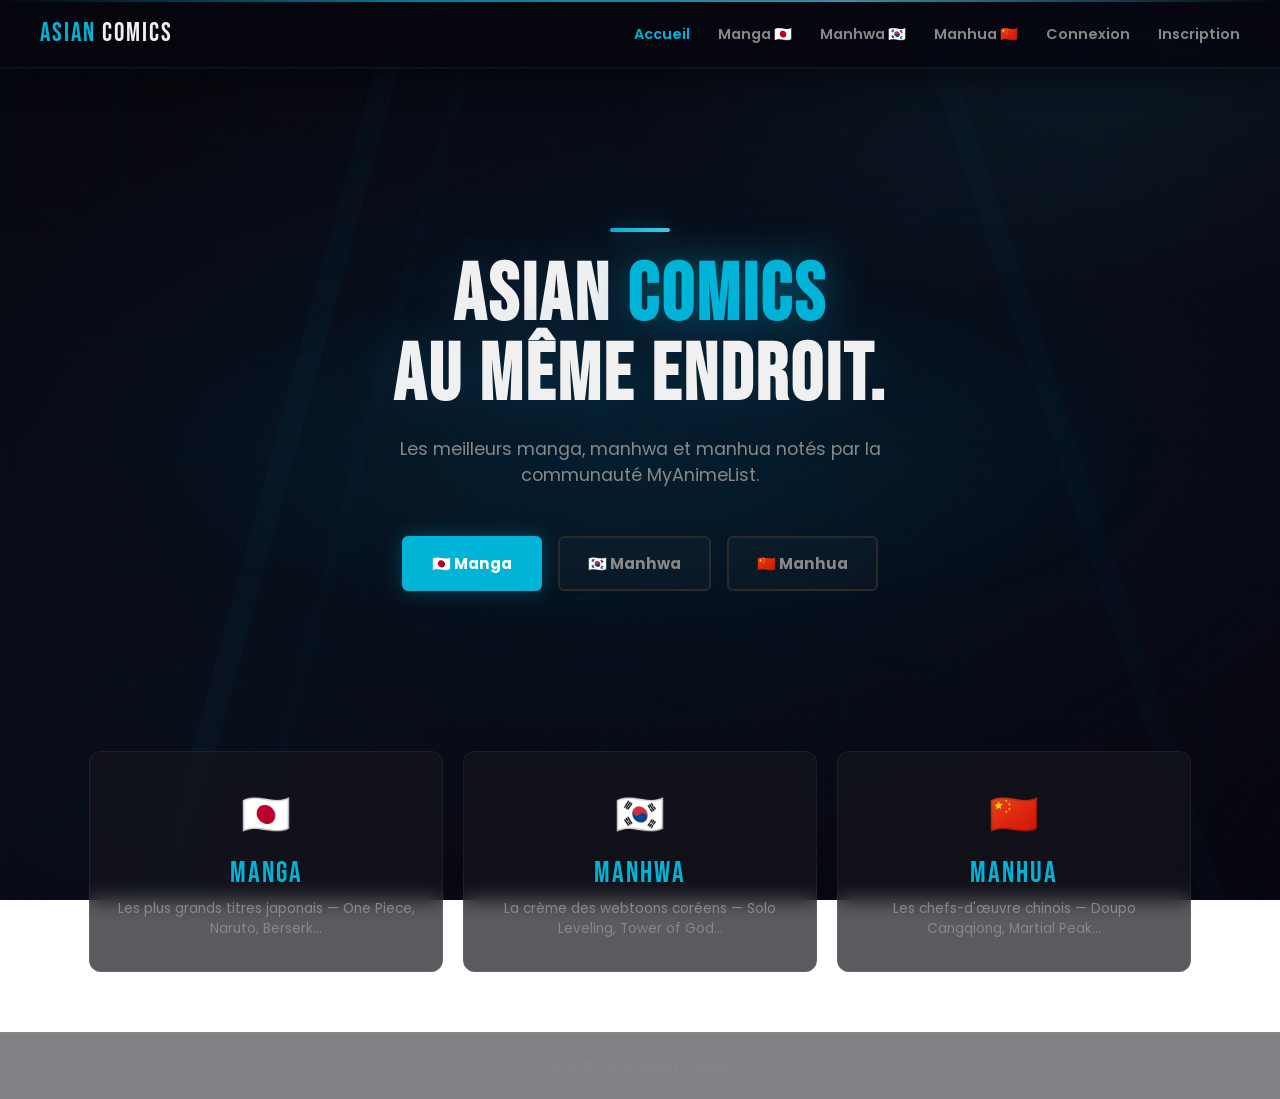
<file: index.html>
<!DOCTYPE html>
<html lang="fr">
<head>
  <meta charset="UTF-8">
  <meta name="viewport" content="width=device-width, initial-scale=1.0">
  <title>Asian Comics — Accueil</title>
  <link rel="stylesheet" href="style/style.css">
</head>
<body>

<!-- Manga background layers -->
<div class="manga-ink"></div>
<div class="manga-halftone"></div>
<div class="manga-panels"></div>
<div class="manga-slash"></div>

<nav>
  <a href="index.html" class="logo"><span>Asian</span> Comics</a>
  <ul class="nav-liens">
    <li><a href="index.html" class="actif">Accueil</a></li>
    <li><a href="pages/manga.html">Manga 🇯🇵</a></li>
    <li><a href="pages/manhwa.html">Manhwa 🇰🇷</a></li>
    <li><a href="pages/manhua.html">Manhua 🇨🇳</a></li>
    <li><a href="pages/connexion.html">Connexion</a></li>
    <li><a href="pages/inscription.html">Inscription</a></li>
  </ul>
</nav>

<main>

  <div class="hero">
    <h1>Asian <span>Comics</span><br>au même endroit.</h1>
    <p>Les meilleurs manga, manhwa et manhua notés par la communauté MyAnimeList.</p>
    <div class="hero-boutons">
      <a href="pages/manga.html"  class="btn-rouge">🇯🇵 Manga</a>
      <a href="pages/manhwa.html" class="btn-contour">🇰🇷 Manhwa</a>
      <a href="pages/manhua.html" class="btn-contour">🇨🇳 Manhua</a>
    </div>
  </div>

  <div class="categories">
    <a href="pages/manga.html" class="cat-carte">
      <div class="cat-emoji">🇯🇵</div>
      <div class="cat-titre">Manga</div>
      <div class="cat-desc">Les plus grands titres japonais — One Piece, Naruto, Berserk...</div>
    </a>
    <a href="pages/manhwa.html" class="cat-carte">
      <div class="cat-emoji">🇰🇷</div>
      <div class="cat-titre">Manhwa</div>
      <div class="cat-desc">La crème des webtoons coréens — Solo Leveling, Tower of God...</div>
    </a>
    <a href="pages/manhua.html" class="cat-carte">
      <div class="cat-emoji">🇨🇳</div>
      <div class="cat-titre">Manhua</div>
      <div class="cat-desc">Les chefs-d'œuvre chinois — Doupo Cangqiong, Martial Peak...</div>
    </a>
  </div>

</main>

<footer>
  © 2025–2026 Asian Comics
</footer>

<script src="./script.js"></script>
</body>
</html>
</file>
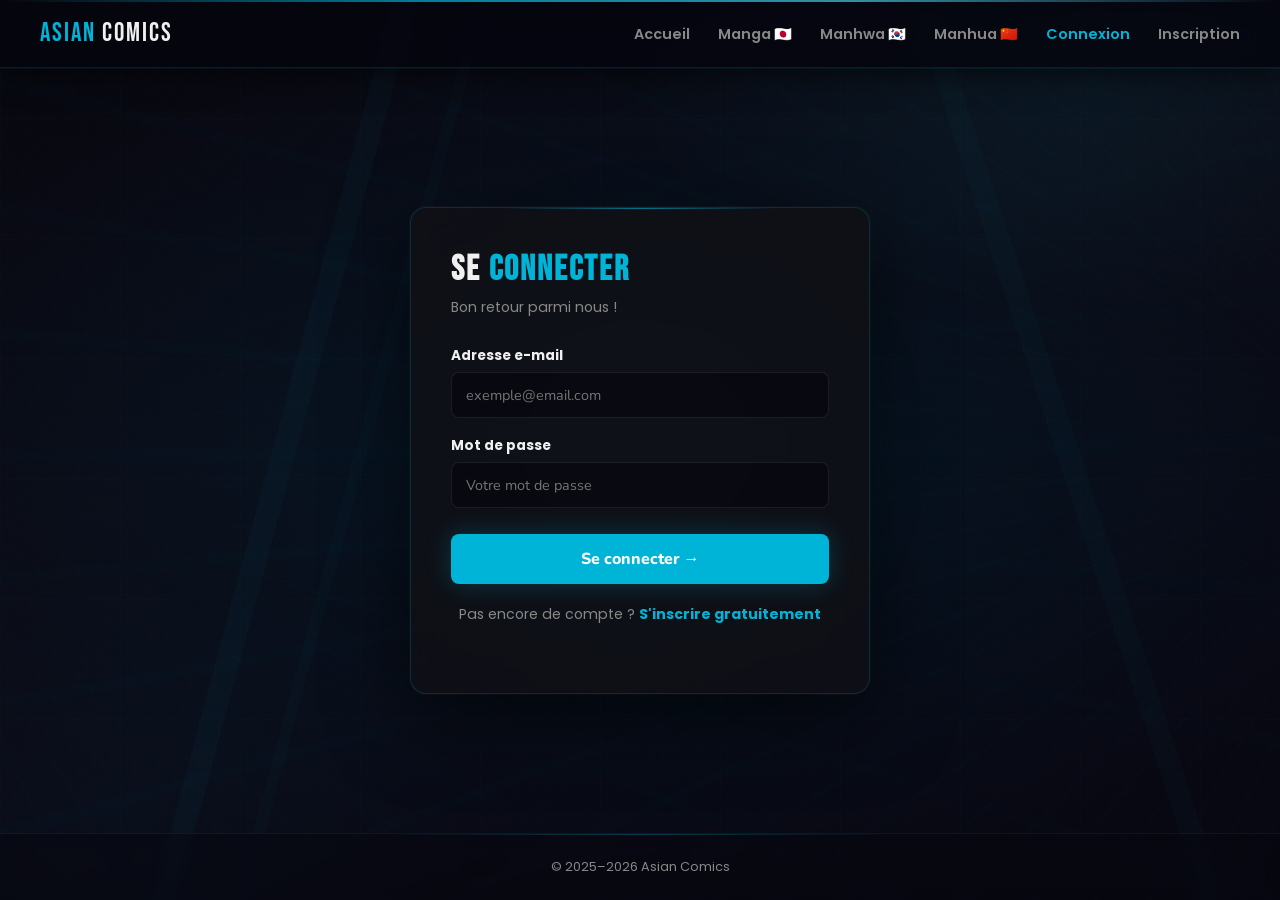
<file: pages/connexion.html>
<!DOCTYPE html>
<html lang="fr">
<head>
  <meta charset="UTF-8">
  <meta name="viewport" content="width=device-width, initial-scale=1.0">
  <title>Connexion — Asian Comics</title>
  <link rel="stylesheet" href="../style/style.css">
</head>
<body>
<div class="manga-ink"></div>
<div class="manga-halftone"></div>
<div class="manga-panels"></div>
<div class="manga-slash"></div>

<nav>
  <a href="../index.html" class="logo"><span>Asian</span> Comics</a>
  <ul class="nav-liens">
    <li><a href="../index.html">Accueil</a></li>
    <li><a href="manga.html">Manga 🇯🇵</a></li>
    <li><a href="manhwa.html">Manhwa 🇰🇷</a></li>
    <li><a href="manhua.html">Manhua 🇨🇳</a></li>
    <li><a href="connexion.html" class="actif">Connexion</a></li>
    <li><a href="inscription.html">Inscription</a></li>
  </ul>
</nav>

<div class="fond-form">
  <div class="boite-form">
    <h2>Se <span>connecter</span></h2>
    <p>Bon retour parmi nous !</p>
    <div class="msg-erreur" id="msg-erreur"></div>
    <form onsubmit="gererConnexion(event)">
      <div class="groupe-input">
        <label for="email">Adresse e-mail</label>
        <input type="email" id="email" placeholder="exemple@email.com" required>
      </div>
      <div class="groupe-input">
        <label for="mdp">Mot de passe</label>
        <input type="password" id="mdp" placeholder="Votre mot de passe" required>
      </div>
      <button type="submit" class="btn-submit">Se connecter →</button>
    </form>
    <p class="lien-form">
      Pas encore de compte ? <a href="./inscription.html">S'inscrire gratuitement</a>
    </p>
  </div>
</div>

<footer>© 2025–2026 Asian Comics</footer>
<script src="../script.js"></script>
</body>
</html>
</file>
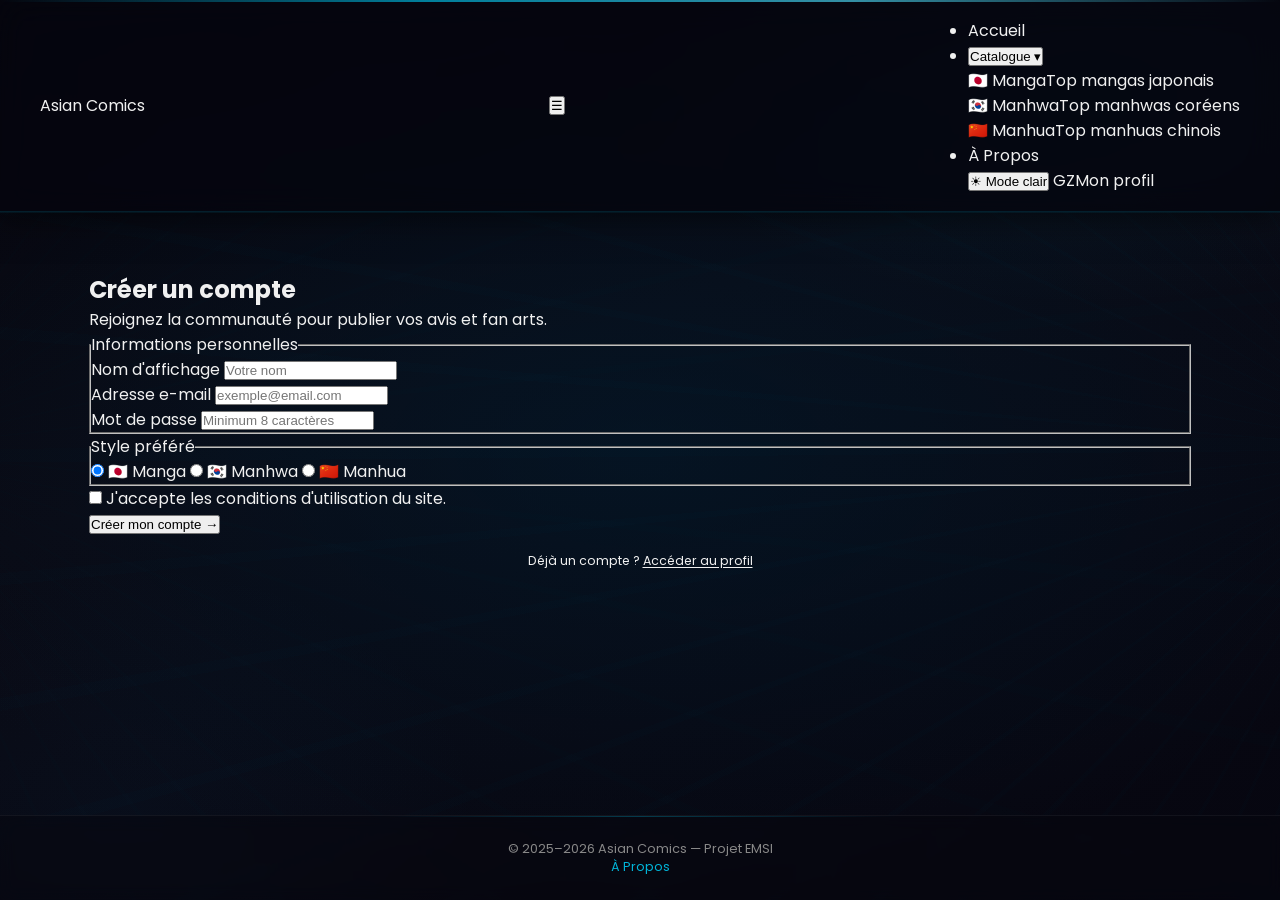
<file: pages/inscription.html>
<!DOCTYPE html>
<html lang="fr">
<head>
    <meta charset="UTF-8">
    <meta name="viewport" content="width=device-width, initial-scale=1.0">
    <title>Inscription — Asian Comics</title>
    <link rel="stylesheet" href="../style/style.css">
</head>
<body>

<header>
    <div class="container">
        <nav class="navbar">
            <a href="../index.html" class="navbar-brand">
                <span class="brand-dot"></span>Asian Comics
            </a>
            <button class="navbar-toggler"
                onclick="document.getElementById('navCollapse').classList.toggle('open')">☰</button>
            <div class="navbar-collapse" id="navCollapse">
                <ul class="navbar-nav">
                    <li class="nav-item"><a class="nav-link" href="../index.html">Accueil</a></li>
                    <li class="nav-item nav-dropdown">
                        <button class="nav-link">Catalogue <span class="dropdown-arrow">▾</span></button>
                        <div class="dropdown-menu">
                            <a class="dropdown-item" href="manga.html">
                                <span class="di-icon">🇯🇵</span>
                                <span class="di-text"><span class="di-label">Manga</span><span class="di-sub">Top mangas japonais</span></span>
                            </a>
                            <div class="dropdown-sep"></div>
                            <a class="dropdown-item" href="manhwa.html">
                                <span class="di-icon">🇰🇷</span>
                                <span class="di-text"><span class="di-label">Manhwa</span><span class="di-sub">Top manhwas coréens</span></span>
                            </a>
                            <div class="dropdown-sep"></div>
                            <a class="dropdown-item" href="manhua.html">
                                <span class="di-icon">🇨🇳</span>
                                <span class="di-text"><span class="di-label">Manhua</span><span class="di-sub">Top manhuas chinois</span></span>
                            </a>
                        </div>
                    </li>
                    <li class="nav-item"><a class="nav-link" href="apropos.html">À Propos</a></li>
                </ul>
                <div class="navbar-right">
                    <button id="theme-toggle" class="theme-btn">☀ Mode clair</button>
                    <a href="./profil.html" class="profile-btn">
                        <span class="profile-avatar-sm">GZ</span>Mon profil
                    </a>
                </div>
            </div>
        </nav>
    </div>
</header>

<main class="form-wrapper">
    <section class="form-container">
        <h2>Créer un compte</h2>
        <p>Rejoignez la communauté pour publier vos avis et fan arts.</p>

        <form onsubmit="handleRegister(event)">
            <fieldset>
                <legend>Informations personnelles</legend>
                <div class="input-group">
                    <label for="nom">Nom d'affichage</label>
                    <input type="text" id="nom" required placeholder="Votre nom">
                </div>
                <div class="input-group">
                    <label for="email">Adresse e-mail</label>
                    <input type="email" id="email" required placeholder="exemple@email.com">
                </div>
                <div class="input-group">
                    <label for="password">Mot de passe</label>
                    <input type="password" id="password" required minlength="8" placeholder="Minimum 8 caractères">
                </div>
            </fieldset>

            <fieldset>
                <legend>Style préféré</legend>
                <div class="pref-row">
                    <label class="pref-item">
                        <input type="radio" name="preference" value="manga" checked>
                        <span>🇯🇵 Manga</span>
                    </label>
                    <label class="pref-item">
                        <input type="radio" name="preference" value="manhwa">
                        <span>🇰🇷 Manhwa</span>
                    </label>
                    <label class="pref-item">
                        <input type="radio" name="preference" value="manhua">
                        <span>🇨🇳 Manhua</span>
                    </label>
                </div>
            </fieldset>

            <div class="checkbox-row">
                <input type="checkbox" id="terms" required>
                <label for="terms">J'accepte les conditions d'utilisation du site.</label>
            </div>

            <button type="submit" class="submit-btn">Créer mon compte →</button>
        </form>

        <p style="text-align:center;margin-top:16px;font-size:.78rem;color:var(--paper-dim);">
            Déjà un compte ?
            <a href="./profil.html" style="color:var(--red);text-decoration:underline;text-underline-offset:2px;">
                Accéder au profil
            </a>
        </p>
    </section>
</main>

<footer>
    <div class="container">
        <div class="footer-inner">
            <p>© 2025–2026 Asian Comics — Projet EMSI</p>
            <div class="footer-links">
                <a href="./apropos.html">À Propos</a>
            </div>
        </div>
    </div>
</footer>

<script src="../script.js"></script>
<script>
function handleRegister(e) {
    e.preventDefault();
    const name  = document.getElementById('nom').value.trim();
    const email = document.getElementById('email').value.trim();
    if (name)  localStorage.setItem('profileName', name);
    if (email) localStorage.setItem('profileEmail', email);
    alert('Compte créé avec succès ! Bienvenue, ' + name + ' !');
    window.location.href = './profil.html';
}
</script>
</body>
</html>
</file>
<file: style/style.css>
@import url('https://fonts.googleapis.com/css2?family=Bebas+Neue&family=Nunito:wght@400;600;700;800&family=Poppins:wght@400;600;700&display=swap');

* {
  margin: 0;
  padding: 0;
  box-sizing: border-box;
}

:root {
  --fond:        #0d0d0d;
  --surface:     #181818;
  --bordure:     #2a2a2a;
  --rouge:       #00b4d8;
  --rouge-clair: #48cae4;
  --texte:       #f0f0f0;
  --discret:     #888;
  --blanc:       #ffffff;
}

/* ========================================================
   MANGA BACKGROUND SYSTEM
   ======================================================== */

/* Global canvas background: subtle speed-line pattern + ink splatter */
body::before {
  content: '';
  position: fixed;
  inset: 0;
  z-index: -2;
  background-color: #080810;
  background-image:
    /* Radial ink burst top-right */
    radial-gradient(ellipse 60% 40% at 85% 10%, rgba(0, 180, 216, 0.07) 0%, transparent 60%),
    /* Radial ink burst bottom-left */
    radial-gradient(ellipse 50% 50% at 10% 90%, rgba(0, 100, 160, 0.06) 0%, transparent 55%),
    /* Center glow */
    radial-gradient(ellipse 80% 60% at 50% 50%, rgba(0, 30, 50, 0.5) 0%, transparent 80%),
    /* Dark base */
    linear-gradient(160deg, #06060e 0%, #0a0a14 40%, #060610 100%);
}

/* Speed lines layer — manga action feel */
body::after {
  content: '';
  position: fixed;
  inset: 0;
  z-index: -1;
  pointer-events: none;
  background-image:
    repeating-conic-gradient(
      from 0deg at 110% 50%,
      transparent 0deg,
      transparent 4.5deg,
      rgba(0, 180, 216, 0.018) 4.5deg,
      rgba(0, 180, 216, 0.018) 5deg
    ),
    repeating-conic-gradient(
      from 180deg at -10% 50%,
      transparent 0deg,
      transparent 5.5deg,
      rgba(0, 180, 216, 0.012) 5.5deg,
      rgba(0, 180, 216, 0.012) 6deg
    );
  opacity: 0.6;
}

/* Ink texture overlay */
.manga-ink {
  position: fixed;
  inset: 0;
  z-index: -1;
  pointer-events: none;
  background-image:
    url("data:image/svg+xml,%3Csvg xmlns='http://www.w3.org/2000/svg' width='400' height='400'%3E%3Cfilter id='noise'%3E%3CfeTurbulence type='fractalNoise' baseFrequency='0.75' numOctaves='4' stitchTiles='stitch'/%3E%3CfeColorMatrix type='saturate' values='0'/%3E%3C/filter%3E%3Crect width='400' height='400' filter='url(%23noise)' opacity='0.04'/%3E%3C/svg%3E");
  background-size: 200px 200px;
  opacity: 0.35;
}

/* Halftone dot pattern — classic manga printing texture */
.manga-halftone {
  position: fixed;
  inset: 0;
  z-index: -1;
  pointer-events: none;
  background-image: radial-gradient(circle, rgba(0,180,216,0.06) 1px, transparent 1px);
  background-size: 28px 28px;
  opacity: 0.4;
  mask-image: radial-gradient(ellipse 70% 70% at 50% 50%, black 20%, transparent 80%);
  -webkit-mask-image: radial-gradient(ellipse 70% 70% at 50% 50%, black 20%, transparent 80%);
}

/* Panel border lines — manga panel aesthetic on edges */
.manga-panels {
  position: fixed;
  inset: 0;
  z-index: -1;
  pointer-events: none;
  background-image:
    linear-gradient(90deg, rgba(0,180,216,0.04) 1px, transparent 1px),
    linear-gradient(0deg, rgba(0,180,216,0.04) 1px, transparent 1px);
  background-size: 120px 120px;
  opacity: 0.5;
}

/* Diagonal slash accent — action panel cut */
.manga-slash {
  position: fixed;
  top: 0;
  left: 0;
  width: 100%;
  height: 100%;
  z-index: -1;
  pointer-events: none;
  overflow: hidden;
}

.manga-slash::before {
  content: '';
  position: absolute;
  top: -20%;
  left: -10%;
  width: 55%;
  height: 200%;
  background: linear-gradient(
    105deg,
    transparent 0%,
    transparent 48%,
    rgba(0, 180, 216, 0.03) 48%,
    rgba(0, 180, 216, 0.03) 50%,
    transparent 50%,
    transparent 55%,
    rgba(0, 180, 216, 0.02) 55%,
    rgba(0, 180, 216, 0.02) 56%,
    transparent 56%
  );
  transform: rotate(0deg);
}

.manga-slash::after {
  content: '';
  position: absolute;
  top: -20%;
  right: -10%;
  width: 45%;
  height: 200%;
  background: linear-gradient(
    -108deg,
    transparent 0%,
    transparent 46%,
    rgba(0, 180, 216, 0.025) 46%,
    rgba(0, 180, 216, 0.025) 48%,
    transparent 48%
  );
}

/* ========================================================
   BASE
   ======================================================== */

body {
  font-family: 'Poppins', 'Nunito', sans-serif;
  background: transparent;
  color: var(--texte);
  min-height: 100vh;
  display: flex;
  flex-direction: column;
}

a { color: inherit; text-decoration: none; }

/* ========================================================
   NAV — glassmorphism ink panel
   ======================================================== */

nav {
  display: flex;
  align-items: center;
  justify-content: space-between;
  padding: 18px 40px;
  border-bottom: 1px solid rgba(0, 180, 216, 0.15);
  background: rgba(6, 6, 14, 0.82);
  backdrop-filter: blur(16px) saturate(1.4);
  -webkit-backdrop-filter: blur(16px) saturate(1.4);
  position: sticky;
  top: 0;
  z-index: 100;
  box-shadow: 0 1px 0 rgba(0, 180, 216, 0.08), 0 4px 32px rgba(0,0,0,0.6);
}

/* Accent strip at top of nav */
nav::before {
  content: '';
  position: absolute;
  top: 0;
  left: 0;
  right: 0;
  height: 2px;
  background: linear-gradient(90deg, transparent, var(--rouge), var(--rouge-clair), transparent);
  opacity: 0.7;
}

.logo {
  font-family: 'Bebas Neue', sans-serif;
  font-size: 1.6rem;
  letter-spacing: 2px;
}

.logo span {
  color: var(--rouge);
}

.nav-liens {
  display: flex;
  gap: 28px;
  list-style: none;
}

.nav-liens a {
  font-size: 0.9rem;
  font-weight: 600;
  color: var(--discret);
  transition: color 0.2s;
}

.nav-liens a:hover,
.nav-liens a.actif {
  color: var(--rouge);
}

/* ========================================================
   MAIN
   ======================================================== */

main {
  flex: 1;
  max-width: 1150px;
  margin: 0 auto;
  padding: 60px 24px;
  width: 100%;
  position: relative;
}

/* ========================================================
   HERO — epic manga cover feel
   ======================================================== */

.hero {
  text-align: center;
  padding: 100px 20px 80px;
  position: relative;
}

/* Hero aura */
.hero::after {
  content: '';
  position: absolute;
  inset: 0;
  background: radial-gradient(ellipse 70% 50% at 50% 60%, rgba(0, 180, 216, 0.07) 0%, transparent 70%);
  pointer-events: none;
  z-index: 0;
}

.hero > * {
  position: relative;
  z-index: 1;
}

.hero::before {
  content: '';
  display: block;
  width: 60px;
  height: 4px;
  background: linear-gradient(90deg, var(--rouge), var(--rouge-clair));
  margin: 0 auto 24px;
  border-radius: 2px;
  position: relative;
  z-index: 1;
  box-shadow: 0 0 20px rgba(0, 180, 216, 0.5);
}

.hero h1 {
  font-family: 'Bebas Neue', sans-serif;
  font-size: 5rem;
  letter-spacing: 3px;
  line-height: 1;
  margin-bottom: 20px;
  text-shadow: 0 0 60px rgba(0, 180, 216, 0.2);
}

.hero h1 span {
  color: var(--rouge);
  text-shadow: 0 0 40px rgba(0, 180, 216, 0.5);
}

.hero p {
  color: var(--discret);
  font-size: 1.1rem;
  margin-bottom: 48px;
  max-width: 500px;
  margin-left: auto;
  margin-right: auto;
}

.hero-boutons {
  display: flex;
  gap: 16px;
  justify-content: center;
  flex-wrap: wrap;
}

/* ========================================================
   BUTTONS
   ======================================================== */

.btn-rouge {
  padding: 14px 28px;
  background: var(--rouge);
  color: var(--blanc);
  border-radius: 6px;
  font-weight: 700;
  font-size: 0.95rem;
  transition: background 0.2s, box-shadow 0.2s;
  border: 2px solid var(--rouge);
  box-shadow: 0 0 20px rgba(0, 180, 216, 0.3);
}

.btn-rouge:hover {
  background: var(--rouge-clair);
  border-color: var(--rouge-clair);
  box-shadow: 0 0 32px rgba(0, 180, 216, 0.55);
}

.btn-contour {
  padding: 14px 28px;
  border: 2px solid var(--bordure);
  color: var(--discret);
  border-radius: 6px;
  font-weight: 700;
  font-size: 0.95rem;
  transition: all 0.2s;
  background: rgba(255,255,255,0.02);
}

.btn-contour:hover {
  border-color: var(--rouge);
  color: var(--rouge);
  box-shadow: 0 0 20px rgba(0, 180, 216, 0.2);
}

/* ========================================================
   CATEGORY CARDS
   ======================================================== */

.categories {
  display: grid;
  grid-template-columns: repeat(3, 1fr);
  gap: 20px;
  margin-top: 80px;
}

.cat-carte {
  background: rgba(20, 20, 28, 0.7);
  border: 1px solid rgba(255,255,255,0.06);
  border-radius: 12px;
  padding: 32px 24px;
  text-align: center;
  transition: border-color 0.2s, transform 0.2s, box-shadow 0.2s;
  backdrop-filter: blur(10px);
  position: relative;
  overflow: hidden;
}

/* Card ink splash bg */
.cat-carte::before {
  content: '';
  position: absolute;
  inset: 0;
  background: radial-gradient(ellipse 80% 60% at 50% 120%, rgba(0,180,216,0.06) 0%, transparent 70%);
  opacity: 0;
  transition: opacity 0.3s;
}

.cat-carte:hover::before {
  opacity: 1;
}

.cat-carte:hover {
  border-color: rgba(0, 180, 216, 0.4);
  transform: translateY(-4px);
  box-shadow: 0 8px 40px rgba(0, 0, 0, 0.5), 0 0 20px rgba(0, 180, 216, 0.1);
}

.cat-emoji {
  font-size: 2.5rem;
  margin-bottom: 12px;
}

.cat-titre {
  font-family: 'Bebas Neue', sans-serif;
  font-size: 1.8rem;
  letter-spacing: 2px;
  color: var(--rouge);
  margin-bottom: 8px;
}

.cat-desc {
  color: var(--discret);
  font-size: 0.85rem;
}

/* ========================================================
   LISTING PAGES
   ======================================================== */

.titre-page {
  font-family: 'Bebas Neue', sans-serif;
  font-size: 2.8rem;
  letter-spacing: 2px;
  margin-bottom: 6px;
  text-shadow: 0 0 40px rgba(0,180,216,0.15);
}

.titre-page span {
  color: var(--rouge);
}

.sous-titre {
  color: var(--discret);
  font-size: 0.9rem;
  margin-bottom: 28px;
}

.barre-recherche {
  width: 100%;
  max-width: 420px;
  background: rgba(20, 20, 28, 0.7);
  border: 1px solid rgba(0, 180, 216, 0.18);
  color: var(--texte);
  padding: 12px 18px;
  border-radius: 8px;
  font-size: 0.9rem;
  font-family: 'Nunito', sans-serif;
  margin-bottom: 36px;
  display: block;
  outline: none;
  transition: border-color 0.2s, box-shadow 0.2s;
  backdrop-filter: blur(8px);
}

.barre-recherche:focus {
  border-color: var(--rouge);
  box-shadow: 0 0 0 3px rgba(0, 180, 216, 0.1);
}

/* ========================================================
   CARDS GRID
   ======================================================== */

.grille {
  display: grid;
  grid-template-columns: repeat(auto-fill, minmax(175px, 1fr));
  gap: 20px;
}

.carte {
  background: rgba(18, 18, 24, 0.75);
  border: 1px solid rgba(255,255,255,0.05);
  border-radius: 10px;
  overflow: hidden;
  transition: border-color 0.2s, transform 0.2s, box-shadow 0.2s;
  cursor: pointer;
  backdrop-filter: blur(6px);
  position: relative;
}

.carte::after {
  content: '';
  position: absolute;
  bottom: 0;
  left: 0;
  right: 0;
  height: 60%;
  background: linear-gradient(to top, rgba(0,0,0,0.5) 0%, transparent 100%);
  pointer-events: none;
  opacity: 0;
  transition: opacity 0.2s;
}

.carte:hover {
  border-color: rgba(0, 180, 216, 0.45);
  transform: translateY(-3px);
  box-shadow: 0 10px 40px rgba(0,0,0,0.5), 0 0 15px rgba(0,180,216,0.1);
}

.carte:hover::after {
  opacity: 1;
}

.carte img {
  width: 100%;
  aspect-ratio: 2/3;
  object-fit: cover;
  display: block;
}

.carte-corps {
  padding: 12px;
  position: relative;
  z-index: 1;
}

.carte-titre {
  font-size: 0.85rem;
  font-weight: 700;
  margin-bottom: 4px;
  white-space: nowrap;
  overflow: hidden;
  text-overflow: ellipsis;
}

.carte-score {
  font-size: 0.78rem;
  color: var(--rouge);
  font-weight: 700;
  margin-bottom: 10px;
}

.carte-lien {
  font-size: 0.75rem;
  color: var(--discret);
  border: 1px solid rgba(255,255,255,0.08);
  padding: 5px 10px;
  border-radius: 4px;
  display: inline-block;
  transition: all 0.2s;
  background: rgba(0,0,0,0.3);
}

.carte:hover .carte-lien {
  border-color: var(--rouge);
  color: var(--rouge);
}

/* ========================================================
   PAGINATION
   ======================================================== */

.pagination {
  display: flex;
  align-items: center;
  justify-content: center;
  gap: 12px;
  margin-top: 48px;
}

.page-btn {
  padding: 10px 20px;
  background: rgba(20, 20, 28, 0.7);
  border: 1px solid rgba(255,255,255,0.08);
  color: var(--texte);
  border-radius: 6px;
  font-family: 'Nunito', sans-serif;
  font-size: 0.9rem;
  font-weight: 600;
  cursor: pointer;
  transition: all 0.2s;
  backdrop-filter: blur(8px);
}

.page-btn:hover:not(:disabled) {
  border-color: var(--rouge);
  color: var(--rouge);
  box-shadow: 0 0 16px rgba(0,180,216,0.2);
}

.page-btn:disabled {
  opacity: 0.35;
  cursor: not-allowed;
}

.page-info {
  color: var(--discret);
  font-size: 0.9rem;
}

.chargement,
.vide {
  color: var(--discret);
  font-size: 0.9rem;
  padding: 60px 0;
  text-align: center;
}

/* ========================================================
   AUTH FORMS
   ======================================================== */

.fond-form {
  display: flex;
  align-items: center;
  justify-content: center;
  padding: 60px 24px;
  flex: 1;
  position: relative;
}

/* Form page accent glow */
.fond-form::before {
  content: '';
  position: fixed;
  top: 50%;
  left: 50%;
  transform: translate(-50%, -50%);
  width: 600px;
  height: 600px;
  background: radial-gradient(circle, rgba(0,180,216,0.06) 0%, transparent 70%);
  pointer-events: none;
  z-index: 0;
}

.boite-form {
  background: rgba(16, 16, 22, 0.88);
  border: 1px solid rgba(0, 180, 216, 0.18);
  border-radius: 16px;
  padding: 40px;
  width: 100%;
  max-width: 460px;
  backdrop-filter: blur(20px);
  -webkit-backdrop-filter: blur(20px);
  position: relative;
  z-index: 1;
  box-shadow: 0 24px 80px rgba(0,0,0,0.6), 0 0 0 1px rgba(255,255,255,0.03);
}

/* Top glow line on form box */
.boite-form::before {
  content: '';
  position: absolute;
  top: 0;
  left: 20%;
  right: 20%;
  height: 1px;
  background: linear-gradient(90deg, transparent, rgba(0,180,216,0.6), transparent);
}

.boite-form h2 {
  font-family: 'Bebas Neue', sans-serif;
  font-size: 2.2rem;
  letter-spacing: 2px;
  margin-bottom: 6px;
}

.boite-form h2 span {
  color: var(--rouge);
}

.boite-form > p {
  color: var(--discret);
  font-size: 0.88rem;
  margin-bottom: 28px;
}

.groupe-input {
  margin-bottom: 18px;
}

.groupe-input label {
  display: block;
  font-size: 0.85rem;
  font-weight: 700;
  margin-bottom: 6px;
  color: var(--texte);
}

.groupe-input input {
  width: 100%;
  background: rgba(6, 6, 14, 0.6);
  border: 1px solid rgba(255,255,255,0.08);
  color: var(--texte);
  padding: 12px 14px;
  border-radius: 8px;
  font-family: 'Nunito', sans-serif;
  font-size: 0.9rem;
  outline: none;
  transition: border-color 0.2s, box-shadow 0.2s;
}

.groupe-input input:focus {
  border-color: var(--rouge);
  box-shadow: 0 0 0 3px rgba(0,180,216,0.1);
}

.btn-submit {
  width: 100%;
  padding: 14px;
  background: var(--rouge);
  color: var(--blanc);
  border: none;
  border-radius: 8px;
  font-family: 'Nunito', sans-serif;
  font-size: 1rem;
  font-weight: 800;
  cursor: pointer;
  transition: background 0.2s, box-shadow 0.2s;
  margin-top: 8px;
  box-shadow: 0 0 24px rgba(0,180,216,0.25);
}

.btn-submit:hover {
  background: var(--rouge-clair);
  box-shadow: 0 0 32px rgba(0,180,216,0.45);
}

.lien-form {
  text-align: center;
  margin-top: 20px;
  font-size: 0.85rem;
  color: var(--discret);
}

.lien-form a {
  color: var(--rouge);
  font-weight: 700;
}

.lien-form a:hover {
  text-decoration: underline;
}

.msg-erreur {
  background: rgba(0, 180, 216, 0.08);
  border: 1px solid rgba(0, 180, 216, 0.4);
  color: var(--rouge);
  padding: 10px 14px;
  border-radius: 6px;
  font-size: 0.85rem;
  margin-bottom: 16px;
  display: none;
}

/* ========================================================
   FOOTER
   ======================================================== */

footer {
  text-align: center;
  padding: 24px;
  color: var(--discret);
  font-size: 0.8rem;
  border-top: 1px solid rgba(255,255,255,0.05);
  background: rgba(6, 6, 14, 0.5);
  backdrop-filter: blur(8px);
  position: relative;
}

footer::before {
  content: '';
  position: absolute;
  top: 0;
  left: 30%;
  right: 30%;
  height: 1px;
  background: linear-gradient(90deg, transparent, rgba(0,180,216,0.3), transparent);
}

footer a {
  color: var(--rouge);
}

/* ========================================================
   MODAL
   ======================================================== */

.modal-overlay {
  display: none;
  position: fixed;
  inset: 0;
  background: rgba(0, 0, 0, 0.92);
  z-index: 200;
  align-items: center;
  justify-content: center;
  padding: 20px;
  backdrop-filter: blur(6px);
}

.modal-overlay.actif {
  display: flex;
}

.modal-boite {
  background: rgba(14, 14, 20, 0.96);
  border: 1px solid rgba(0, 180, 216, 0.2);
  border-radius: 16px;
  max-width: 820px;
  width: 100%;
  max-height: 90vh;
  overflow-y: auto;
  position: relative;
  animation: modalEntree 0.25s ease;
  box-shadow: 0 32px 100px rgba(0,0,0,0.8), 0 0 40px rgba(0,180,216,0.08);
}

/* Top accent on modal */
.modal-boite::before {
  content: '';
  position: absolute;
  top: 0;
  left: 15%;
  right: 15%;
  height: 1px;
  background: linear-gradient(90deg, transparent, var(--rouge), transparent);
  z-index: 1;
}

@keyframes modalEntree {
  from { opacity: 0; transform: translateY(20px) scale(0.97); }
  to   { opacity: 1; transform: translateY(0) scale(1); }
}

.modal-fermer {
  position: absolute;
  top: 16px;
  right: 16px;
  background: rgba(42, 42, 42, 0.8);
  border: 1px solid rgba(255,255,255,0.08);
  color: var(--texte);
  width: 36px;
  height: 36px;
  border-radius: 50%;
  cursor: pointer;
  font-size: 1rem;
  display: flex;
  align-items: center;
  justify-content: center;
  transition: background 0.2s, box-shadow 0.2s;
  z-index: 10;
}

.modal-fermer:hover {
  background: var(--rouge);
  color: var(--blanc);
  box-shadow: 0 0 16px rgba(0,180,216,0.4);
}

.modal-interieur {
  padding: 36px;
}

.modal-haut {
  display: flex;
  gap: 28px;
  margin-bottom: 28px;
}

.modal-image {
  width: 190px;
  min-width: 190px;
  border-radius: 10px;
  object-fit: cover;
  border: 1px solid rgba(0,180,216,0.2);
  box-shadow: 0 8px 32px rgba(0,0,0,0.5);
}

.modal-info {
  flex: 1;
}

.modal-info h2 {
  font-family: 'Bebas Neue', sans-serif;
  font-size: 2.2rem;
  letter-spacing: 1px;
  line-height: 1.1;
  margin-bottom: 4px;
}

.modal-titre-en {
  color: var(--discret);
  font-size: 0.9rem;
  margin-bottom: 14px;
}

.modal-score {
  color: var(--rouge);
  font-weight: 800;
  font-size: 1.2rem;
  margin-bottom: 16px;
  text-shadow: 0 0 20px rgba(0,180,216,0.4);
}

.modal-tags {
  display: flex;
  flex-wrap: wrap;
  gap: 8px;
  margin-bottom: 16px;
}

.modal-tag {
  background: rgba(0, 180, 216, 0.07);
  border: 1px solid rgba(0, 180, 216, 0.2);
  border-radius: 20px;
  padding: 4px 12px;
  font-size: 0.75rem;
  color: rgba(0, 180, 216, 0.8);
}

.modal-meta {
  display: flex;
  flex-wrap: wrap;
  gap: 20px;
  font-size: 0.85rem;
  color: var(--discret);
}

.modal-meta-item strong {
  color: var(--texte);
  display: block;
  font-size: 0.75rem;
  text-transform: uppercase;
  letter-spacing: 1px;
  margin-bottom: 2px;
}

.modal-separateur {
  border: none;
  border-top: 1px solid rgba(255,255,255,0.06);
  margin: 24px 0;
}

.modal-synopsis h3 {
  font-family: 'Bebas Neue', sans-serif;
  font-size: 1.5rem;
  letter-spacing: 1px;
  color: var(--rouge);
  margin-bottom: 12px;
}

.modal-synopsis p {
  color: var(--discret);
  font-size: 0.9rem;
  line-height: 1.8;
}

.modal-auteurs {
  margin-top: 20px;
  font-size: 0.85rem;
  color: var(--discret);
}

.modal-auteurs strong {
  color: var(--texte);
}

/* ========================================================
   RESPONSIVE
   ======================================================== */

@media (max-width: 600px) {
  .modal-haut {
    flex-direction: column;
    align-items: center;
  }
  .modal-image {
    width: 140px;
    min-width: 140px;
  }
  .modal-interieur {
    padding: 20px;
  }
}

@media (max-width: 768px) {
  nav { padding: 14px 20px; }
  .nav-liens { gap: 16px; }
  .hero h1 { font-size: 3rem; }
  .categories { grid-template-columns: 1fr; }
}

@media (max-width: 480px) {
  nav { flex-direction: column; gap: 12px; }
}
</file>
